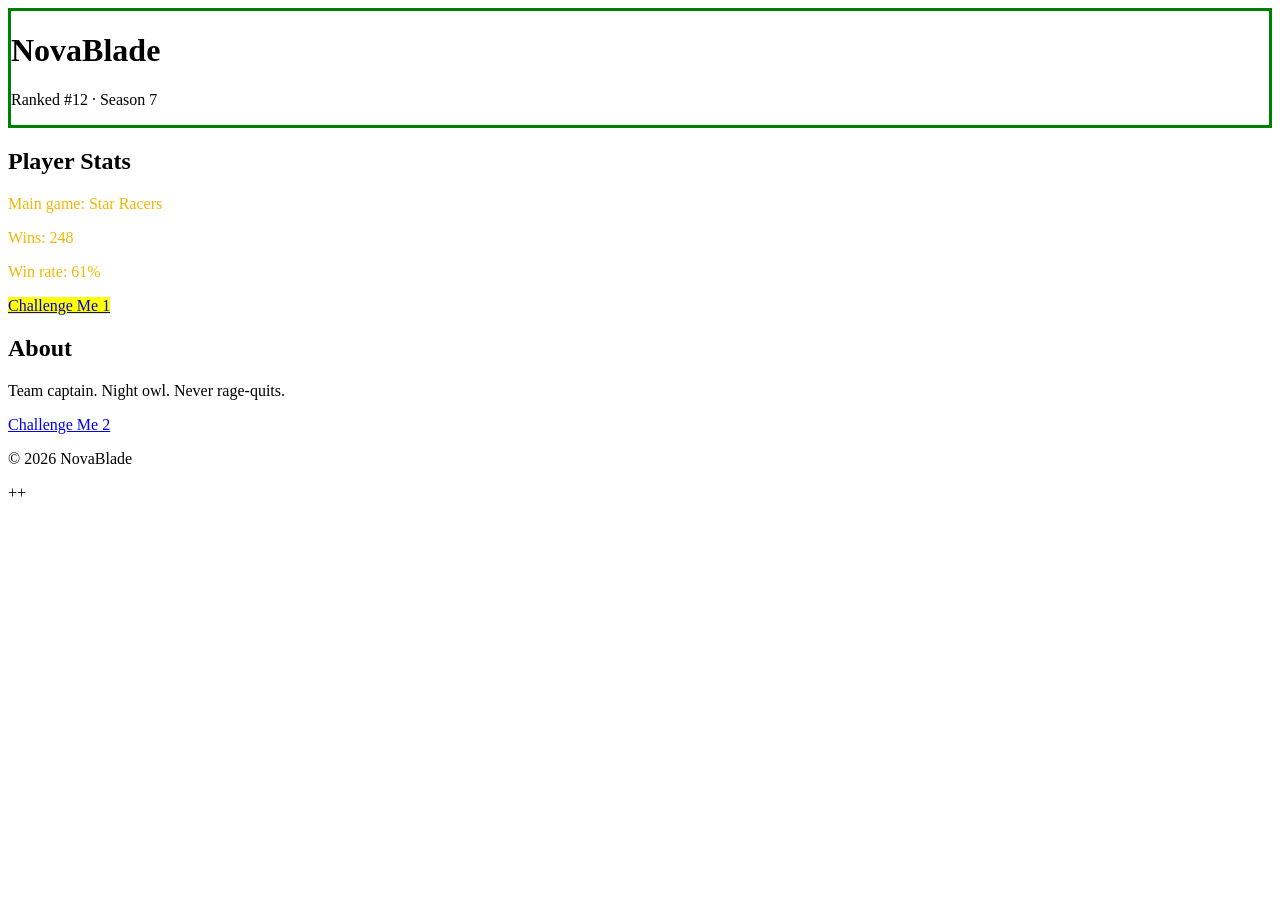
<file: Lesson 2 Selectors/index.html>
<!DOCTYPE html>
<html lang="en">
<head>
    <meta charset="UTF-8">
    <meta name="viewport" content="width=device-width, initial-scale=1.0">
    <title>Player Profile</title>

    <!-- This ONE line decides how the whole page looks.
         rel="stylesheet" = "this file is CSS"
         href="..."       = where the CSS file lives -->
    <link rel="stylesheet" href="style.css">
</head>
<body>

    <header id="banner">
        <h1>NovaBlade</h1>
        <p class="tagline">Ranked #12 &middot; Season 7</p>
    </header>

    <main>
        <section class="player-card">
            <h2>Player Stats</h2>
            <p>Main game: <span class="tag">Star Racers</span></p>
            <p>Wins: <span class="stat">248</span></p>
            <p>Win rate: <span class="stat">61%</span></p>
            <a class="btn" href="#">Challenge Me 1</a>
        </section>

        <section>
            <h2 class="About">About</h2>
            <p>Team captain. Night owl. Never rage-quits.</p>
              <a class="btn" href="#">Challenge Me 2 </a>
        </section>
    </main>

    <footer>
        <p>&copy; 2026 NovaBlade</p>
    </footer>

</body>
</html>
++
</file>
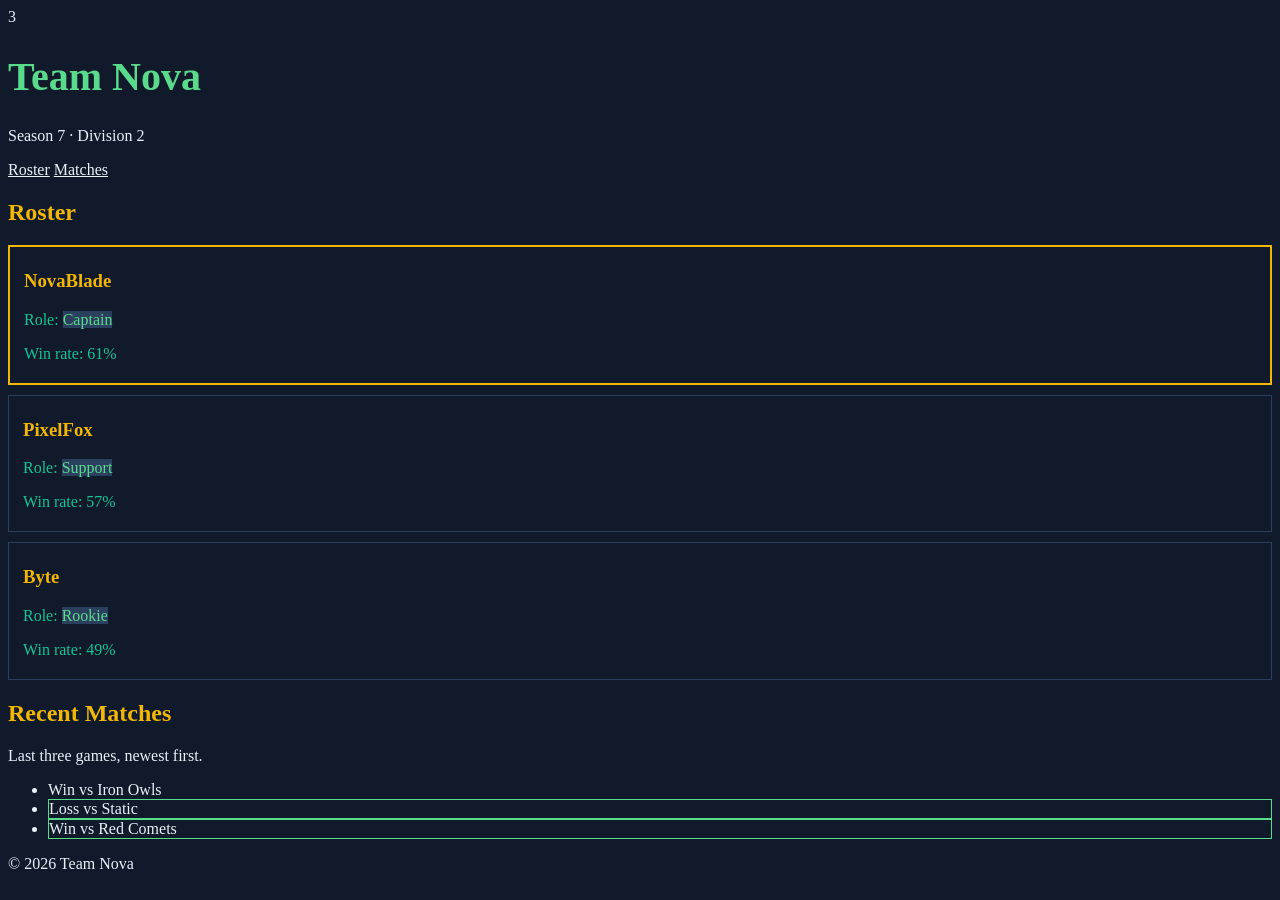
<file: squad-page/index.html>
<!DOCTYPE html>
<html lang="en">
<head>
    <meta charset="UTF-8">
    <meta name="viewport" content="width=device-width, initial-scale=1.0">
    <title>Team Nova</title>
    <link rel="stylesheet" href="style.css">
</head>3
<body>

    <header>
        <h1>Team Nova</h1>
        <p class="tagline">Season 7 &middot; Division 2</p>
        <nav>
            <a href="#roster">Roster</a>
            <a href="#matches">Matches</a>
        </nav>
    </header>

    <main>
        <!-- id="roster": one-of-a-kind, so the nav link can jump here -->
        <section id="roster">
            <h2>Roster</h2>

            <!-- three cards share a CLASS... -->
            <article class="player-card" id="captain">  <!-- ...only one has this ID -->
                <h3>NovaBlade</h3>
                <p>Role: <span class="tag">Captain</span></p>
                <p>Win rate: <span class="stat">61%</span></p>
            </article>

            <article class="player-card">
                <h3>PixelFox</h3>
                <p>Role: <span class="tag">Support</span></p>
                <p>Win rate: <span class="stat">57%</span></p>
            </article>

            <article class="player-card">
                <h3>Byte</h3>
                <p>Role: <span class="tag">Rookie</span></p>
                <p>Win rate: <span class="stat">49%</span></p>
            </article>
        </section>

        <section id="matches">
            <h2>Recent Matches</h2>
            <p>Last three games, newest first.</p>
            <ul class="results">
                <li>Win vs Iron Owls</li>
                <li>Loss vs Static</li>
                <li>Win vs Red Comets</li>
            </ul>
        </section>
    </main>

    <footer>
        <p>&copy; 2026 Team Nova</p>
    </footer>

</body>
</html>
</file>
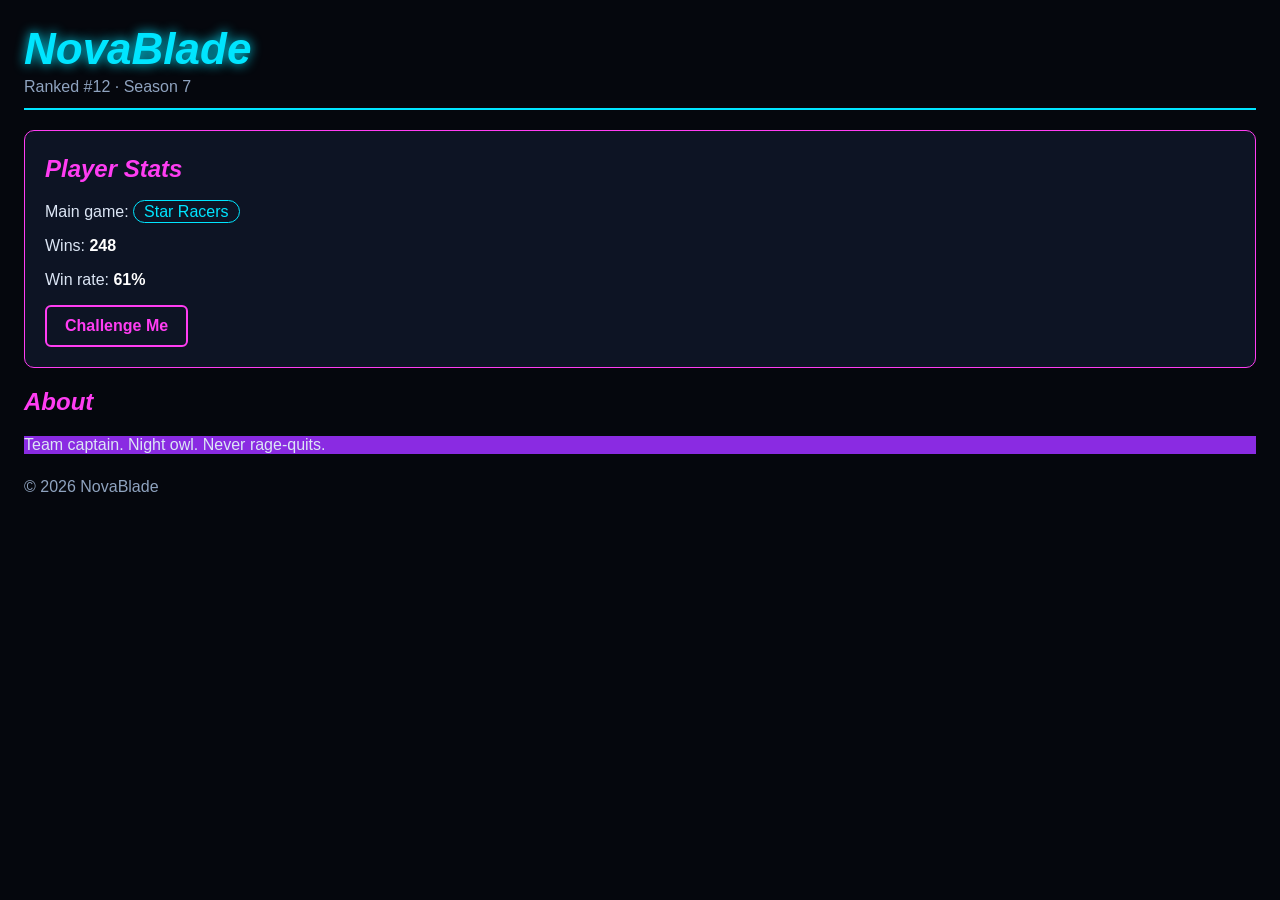
<file: Lesson 01 Intro-to-CSS/player-profile/index.html>
<!DOCTYPE html>

<html lang="en">
<head>
    <meta charset="UTF-8">
    <meta name="viewport" content="width=device-width, initial-scale=1.0">
    <title>Player Profile</title>
    <style>
        h1{color: chartreuse;}
    </style>
    <!-- This ONE line decides how the whole page looks.
    rel="stylesheet" = "this file is CSS"
    href="..."       = where the CSS file lives -->
    <link rel="stylesheet" href="themes/neon.css">
</head>
<body>

    <header>
        <h1>NovaBlade</h1>
        <p class="tagline">Ranked #12 &middot; Season 7</p>
    </header>

    <main>
        <section class="player-card">
            <h2>Player Stats</h2>
            <p>Main game: <span class="tag">Star Racers</span></p>
            <p>Wins: <span class="stat">248</span></p>
            <p>Win rate: <span class="stat">61%</span></p>
            <a class="btn" href="#">Challenge Me</a>
        </section>

        <section>
            <h2>About</h2>
            <p style="background-color: blueviolet;">Team captain. Night owl. Never rage-quits.</p>
        </section>
    </main>

    <footer>
        <p>&copy; 2026 NovaBlade</p>
    </footer>

</body>
</html>
</file>
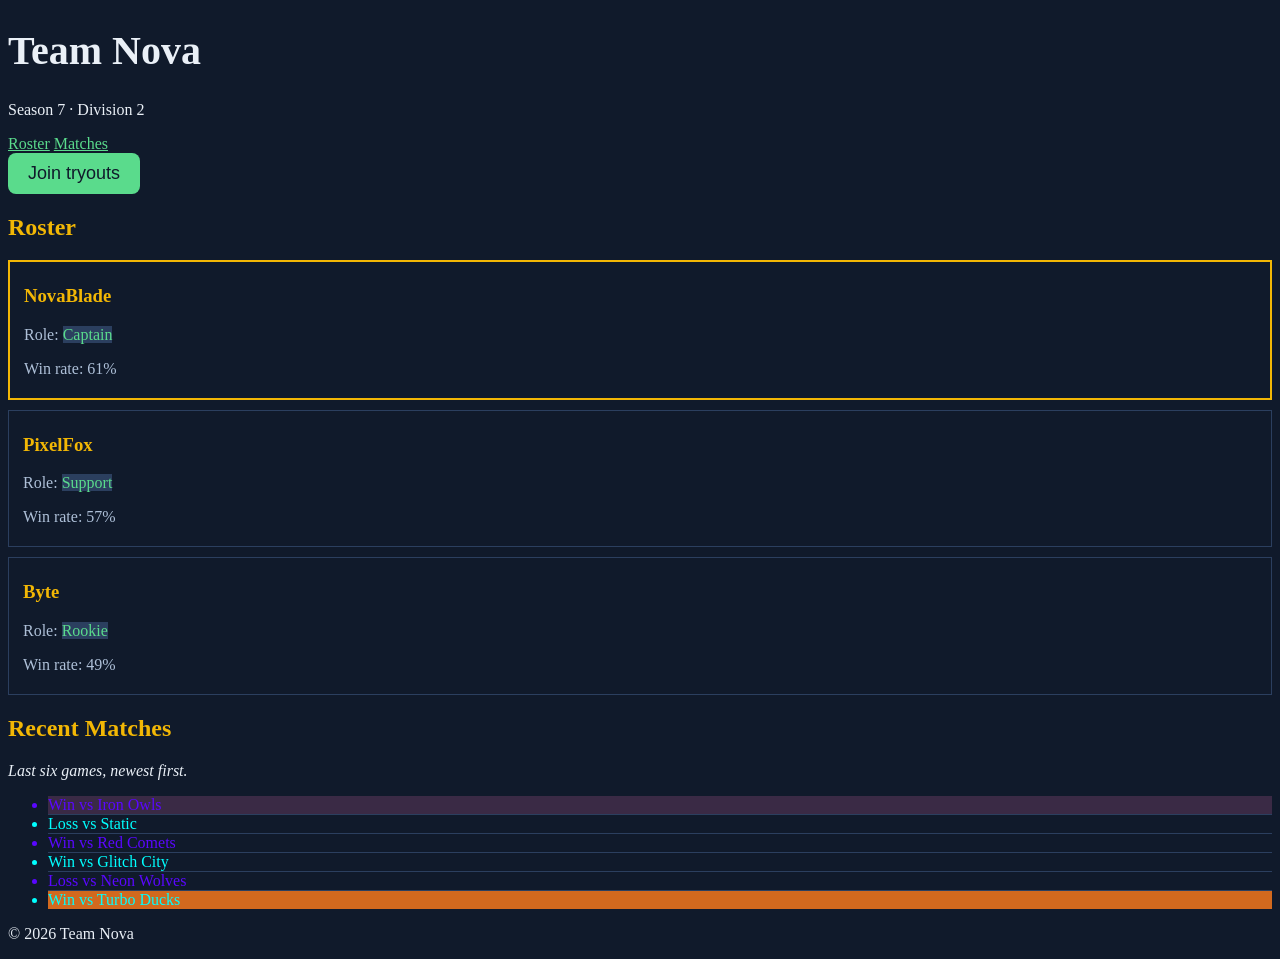
<file: lesson 2ab/u2l02c-squad-page-starter (1)/squad-page/index.html>
<!DOCTYPE html>
<html lang="en">
<head>
    <meta charset="UTF-8">
    <meta name="viewport" content="width=device-width, initial-scale=1.0">
    <title>Team Nova</title>
    <link rel="stylesheet" href="style.css">
</head>
<body>

    <header>
        <h1>Team Nova</h1>
        <p class="tagline">Season 7 &middot; Division 2</p>
        <nav>
            <a href="#roster">Roster</a>
            <a href="#matches">Matches</a>
        </nav>
        <!-- NEW in 2C: a button, so we can style how it reacts -->
        <button class="join">Join tryouts</button>
    </header>

    <main>
        <section id="roster">
            <h2>Roster</h2>

            <article class="player-card" id="captain">
                <h3>NovaBlade</h3>
                <p>Role: <span class="tag">Captain</span></p>
                <p>Win rate: <span class="stat">61%</span></p>
            </article>

            <article class="player-card">
                <h3>PixelFox</h3>
                <p>Role: <span class="tag">Support</span></p>
                <p>Win rate: <span class="stat">57%</span></p>
            </article>

            <article class="player-card">
                <h3>Byte</h3>
                <p>Role: <span class="tag">Rookie</span></p>
                <p>Win rate: <span class="stat">49%</span></p>
            </article>
        </section>

        <section id="matches">
            <h2>Recent Matches</h2>
            <p>Last six games, newest first.</p>
            <!-- NEW in 2C: six results instead of three -->
            <ul class="results">
                <li>Win vs Iron Owls</li>
                <li>Loss vs Static</li>
                <li>Win vs Red Comets</li>
                <li>Win vs Glitch City</li>
                <li>Loss vs Neon Wolves</li>
                <li>Win vs Turbo Ducks</li>  
            </ul>  
        </section>
    </main>

    <footer>
        <p>&copy; 2026 Team Nova</p>
    </footer>

</body>
</html>
</file>
<file: Lesson 2 Selectors/style.css>
h1,h2 
  {font-family: 'Courier New', Courier, monospace=;}
.player-card p {color: #f2b705;}


.player-card .btn{background-color: yellow; }


#banner{border: 3px solid green;}

.About p{ font-style: italic;}
</file>
<file: squad-page/style.css>
/* style.css · squad page (after Lesson 2A) */

body {
    background-color: #101A2B;
    color: #EAF0F7;
}

h1 {
    color: #5ADB8C;
    font-size: 40px;
}

.tag {
    background-color: #2B3F5F;
    color: #5ADB8C;
}

/* group: every <h2> AND every <h3> */
h2, h3 {
    color: #F2B705;
}

/* class selector: every class="player-card" */
.player-card {
    border: 1px solid #2B3F5F;
    padding: 4px 14px;
    margin: 10px 0;
}

/* id selector: the one id="captain" */
#captain {
    border: 2px solid #F2B705;
}

.player-card p {
    color: rgb(21, 196, 149);

}

nav a{
    color: #EAF0F7;
}
li+li {
    border: 1px solid #5ADB8C;
}


 /* descendant  */
</file>
<file: Lesson 01 Intro-to-CSS/player-profile/themes/neon.css>
/* =========================================================
   NEON ESPORTS THEME  ·  ready-made skin for Lesson 1
   You don't need to understand every line yet.
   By the end of Unit 2, you will.
   ========================================================= */

body {
    background-color: #05070d;          /* almost black */
    color: #dce6f5;
    font-family: "Trebuchet MS", "Segoe UI", sans-serif;
    margin: 0;
    padding: 24px;
}

header {
    border-bottom: 2px solid #00e5ff;   /* cyan underline */
    padding-bottom: 12px;
}

h1 {
    color: #00e5ff;
    font-size: 44px;
    font-style: italic;
    margin: 0;
    text-shadow: 0 0 12px #00e5ff;      /* the glow */
}

h2 {
    color: #ff3df2;                     /* magenta */
    font-style: italic;
}

.tagline {
    color: #8fa3bf;
    margin: 4px 0 0;
}

.player-card {
    background-color: #0d1424;
    border: 1px solid #ff3df2;
    border-radius: 10px;
    padding: 4px 20px 20px;
    margin-top: 20px;
}

.tag {
    border: 1px solid #00e5ff;
    color: #00e5ff;
    border-radius: 999px;
    padding: 2px 10px;
}

.stat {
    color: #ffffff;
    font-weight: bold;
}

.btn {
    display: inline-block;
    border: 2px solid #ff3df2;
    color: #ff3df2;
    padding: 10px 18px;
    border-radius: 6px;
    text-decoration: none;
    font-weight: bold;
}

footer {
    color: #8fa3bf;
    margin-top: 24px;
}
</file>
<file: lesson 2ab/u2l02c-squad-page-starter (1)/squad-page/style.css>
/* style.css · squad page (after Lesson 2B) */

body {
    background-color: #101A2B;
    color: #EAF0F7;
}

h1 {
    color: -#5ADB8C;
    font-size: 40px;
}

.tag {
    background-color: #2B3F5F;
    color: #5ADB8C;
}

/* group: every <h2> AND every <h3> */
h2, h3 {
    color: #F2B705;
}

/* class selector: every class="player-card" */
.player-card {
    border: 1px solid #2B3F5F;
    padding: 4px 14px;
    margin: 10px 0;
}

/* id selector: the one id="captain" */
#captain {
    border: 2px solid #F2B705;
}

/* descendant (space): only <p> INSIDE a card */
.player-card p {
    color: #AEC0D8;
}

/* descendant (space): only links INSIDE the nav */
nav a {
    color: #5ADB8C;
}

/* child (>): a <p> DIRECTLY inside #matches */
#matches > p {
    font-style: italic;
}

/* adjacent sibling (+): an <li> right AFTER an <li> */
li + li {
    border-top: 1px solid #2B3F5F;
}

/* NEW in 2C: the button, before any states */
.join {
    background-color: #5ADB8C;
    color: #101A2B;
    border: none;
    padding: 10px 20px;
    font-size: 18px;
    border-radius: 8px;
}

/* ===== Lesson 2C: pseudo-classes. Add your rules below. =====
   Code along 1  nav a:hover
   Code along 2  .join:hover  .join:active  .join:focus
   Code along 3  .results li:first-child  .results li:last-child
   Code along 4  .results li:nth-child(even)
   Remember: NO space before the colon.
*/

nav a:hover{
    color: aqua;
    text-decoration: none;
}

.join:hover{background-color: #F2B705;}
.join:active{transform: scale(1.3);}

.join:focus{outline: 3px solid purple;}

.results li:first-child {
    background-color: rgb(58, 42, 69);
}

.results li:last-child{
    background-color: chocolate;
}

.results li:nth-child(even) {
    color: aqua;
}
.results li:nth-child(odd) {
    color: rgb(171, 116, 15);
}

.results li:nth-child(2n+1) {
    color: rgb(90, 7, 255);
}
</file>
